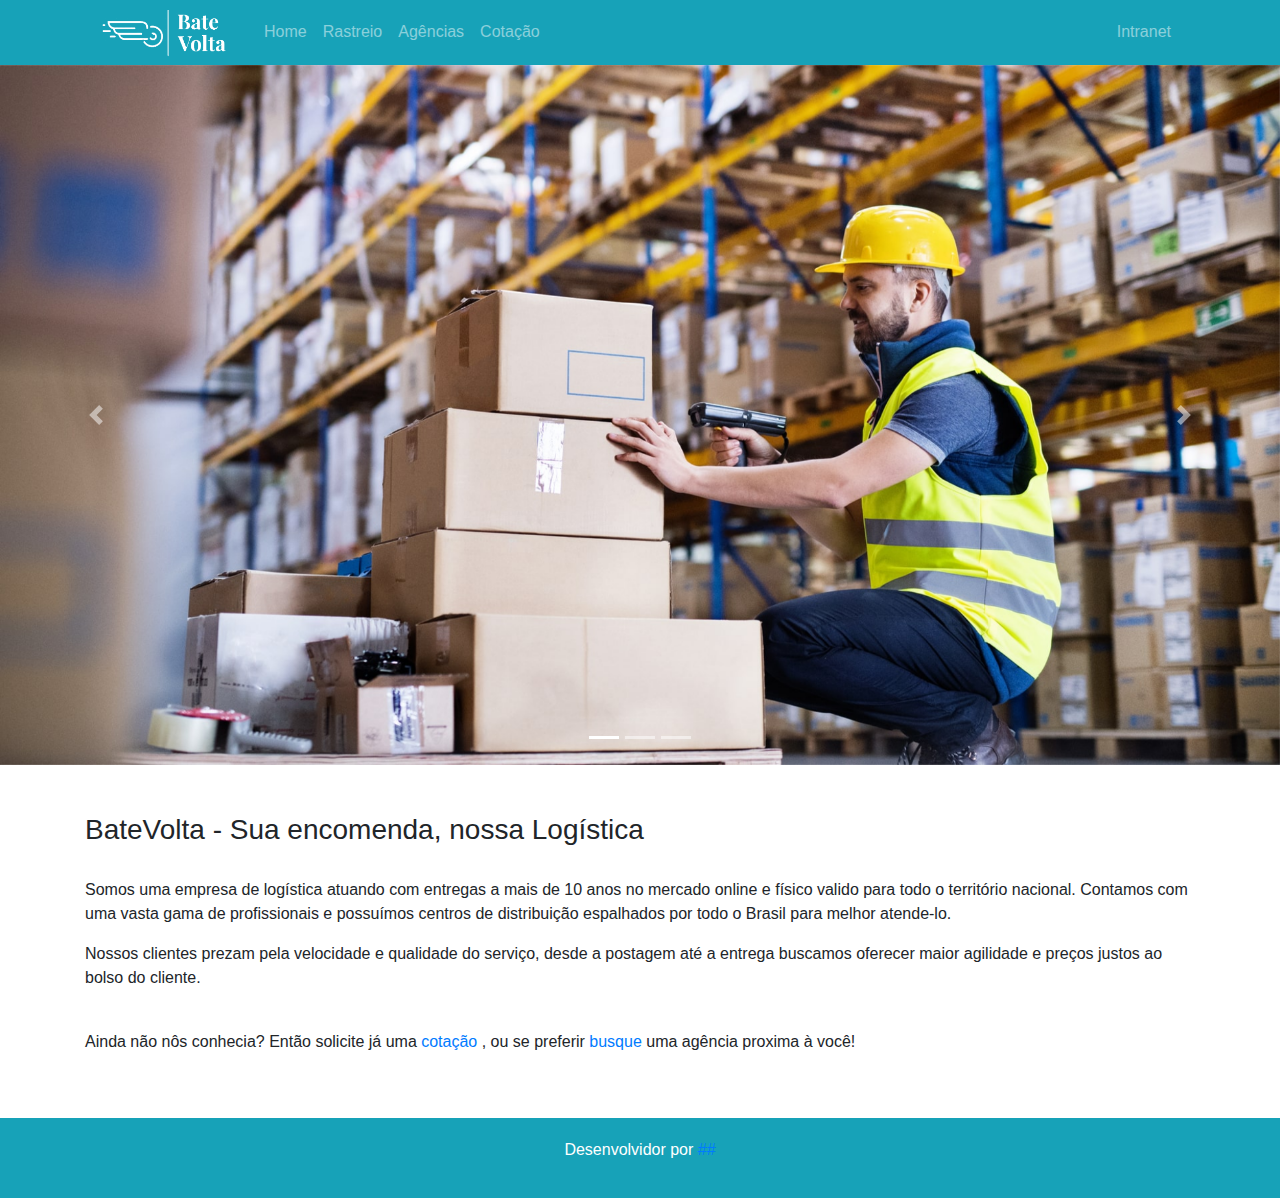
<file: index.html>
<!DOCTYPE html>
<html lang="pt-br">
    <head>
        <!-- Meta tags Obrigatórias -->
        <meta charset="utf-8">
        <meta name="viewport" content="width=device-width, initial-scale=1, shrink-to-fit=no">

        <!-- Bootstrap CSS -->
        <link rel="stylesheet" type="text/css" href="css/bootstrap.min.css"/>
        
        <script type="text/javascript" src="js/jquery-3.6.0.min.js"></script>
        <script type="text/javascript" src="js/bootstrap.bundle.min.js"></script>
        <script type="text/javascript" src="js/bootstrap.min.js"></script>

        <title>Bate Volta | Logística</title>
        <link rel="shortcut icon" type="image/icon" href="src/icon.ico" />
    </head>
   
    <body>
        <div class="bg-info">
            <div class="container">
                <nav class="navbar navbar-expand-lg navbar-dark bg-info">
                    <img style="padding-right: 25px; width: 155px;" src="src/logo.png"/>
                    <button class="navbar-toggler" type="button" data-toggle="collapse" data-target="#navbarNavDropdown" aria-controls="navbarNavDropdown" aria-expanded="false" aria-label="Alterna navegação">
                        <span class="navbar-toggler-icon"></span>
                    </button>
                    <div class="collapse navbar-collapse" id="navbarNavDropdown">
                        <ul class="navbar-nav">
                            <li class="nav-item">
                                <a class="nav-link" href="index.html">Home</a>
                            </li>
                            <li class="nav-item">
                                <a class="nav-link" href="consultaEncomenda.html">Rastreio</a>
                            </li>
                            <li class="nav-item">
                                <a class="nav-link" href="AgenciasCliente.html">Agências</a>
                            </li>
                            <li class="nav-item">
                                <a class="nav-link" href="CotacaoCliente.html">Cotação</a>
                            </li>
                        </ul>
                    </div>
                    <div class="collapse navbar-collapse justify-content-end" id="navbarNavDropdown">
                        <ul class="navbar-nav">
                            <li class="nav-item">
                                <a class="nav-link " href="index.php">Intranet</a>
                            </li>
                        </ul>
                    </div>
                </nav>
            </div>
        </div>
        <div id="carouselExampleIndicators" class="carousel slide" data-ride="carousel">
            <ol class="carousel-indicators">
              <li data-target="#carouselExampleIndicators" data-slide-to="0" class="active"></li>
              <li data-target="#carouselExampleIndicators" data-slide-to="1"></li>
              <li data-target="#carouselExampleIndicators" data-slide-to="2"></li>
            </ol>
            <div class="carousel-inner">
              <div class="carousel-item active">
                <img class="d-block w-100" src="src/img_carrousel1.jpg" style="max-height: 700px;" alt="First slide">
              </div>
              <div class="carousel-item">
                <img class="d-block w-100" src="src/img_carrousel2.jpg" style="max-height: 700px;" alt="Second slide">
              </div>
              <div class="carousel-item">
                <img class="d-block w-100" src="src/img_carrousel3.jpg" style="max-height: 700px;" alt="Third slide">
              </div>
            </div>
            <a class="carousel-control-prev" href="#carouselExampleIndicators" role="button" data-slide="prev">
              <span class="carousel-control-prev-icon" aria-hidden="true"></span>
              <span class="sr-only">Previous</span>
            </a>
            <a class="carousel-control-next" href="#carouselExampleIndicators" role="button" data-slide="next">
              <span class="carousel-control-next-icon" aria-hidden="true"></span>
              <span class="sr-only">Next</span>
            </a>
          </div>

          <div class="container">
            <br><br>
            <h3> BateVolta - Sua encomenda, nossa Logística</h3>
            <br>
            <p>Somos uma empresa de logística atuando com entregas a mais de 10 anos no mercado online e físico valido para todo o território nacional. Contamos com uma vasta gama de profissionais e possuímos
              centros de distribuição espalhados por todo o Brasil para melhor atende-lo.
            </p>
            <p>
              Nossos clientes prezam pela velocidade e qualidade do serviço, desde a postagem até a entrega buscamos oferecer maior agilidade e preços justos ao bolso do cliente.
            </p>
            <br>
            <p>Ainda não nôs conhecia? Então solicite já uma <a href="CotacaoCliente.html">cotação </a>, ou se preferir <a href="AgenciasCliente.html">busque </a> uma agência proxima à você!</p>
            <br>
            <br>
          </div>
        <footer style="position: static; bottom: 0; width: 100%;" class="navbar-fixed-bottom text-white bg-info text-center">
            <div style="padding: 20px 0px 20px 0px;" class="container">
              <p>Desenvolvidor por <a href="https://getbootstrap.com/">##</a></p>
            </div>
        </footer>
    </body>
</html>
</file>
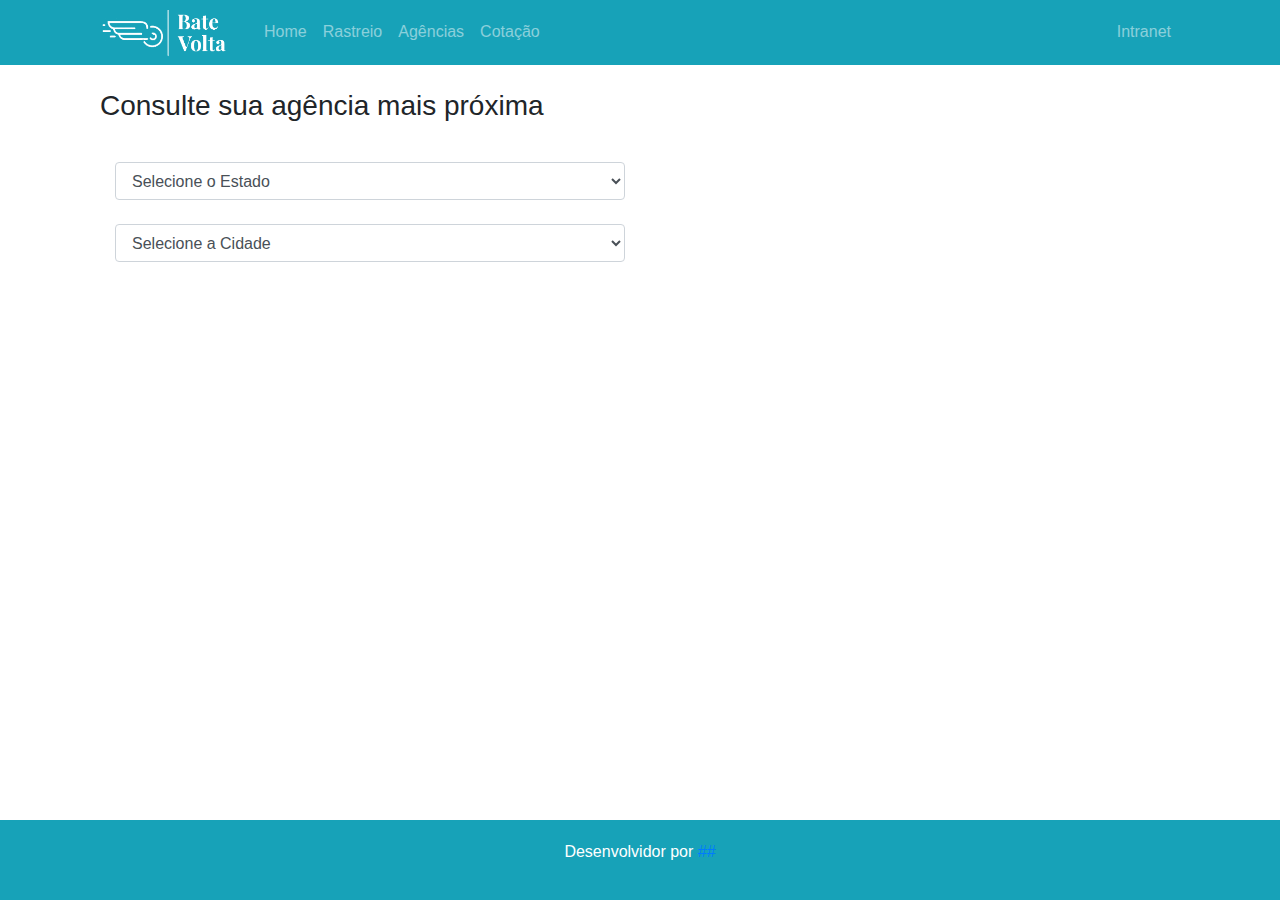
<file: AgenciasCliente.html>
<!DOCTYPE html>
<html lang="pt-br">
    <head>
        <!-- Meta tags Obrigatórias -->
        <meta charset="utf-8">
        <meta name="viewport" content="width=device-width, initial-scale=1, shrink-to-fit=no">

        <!-- Bootstrap CSS -->
        <link rel="stylesheet" type="text/css" href="css/bootstrap.min.css"/>
        
        <script type="text/javascript" src="js/jquery-3.6.0.min.js"></script>
        <script type="text/javascript" src="js/bootstrap.bundle.min.js"></script>
        <script type="text/javascript" src="js/bootstrap.min.js"></script>

        <title>Bate Volta | Logística</title>
        <link rel="shortcut icon" type="image/icon" href="src/icon.ico" />
    </head>
    <script>
        $(document).ready(function(){
            
            var estadosJSON ;

            //Carregando o objeto JSON com os estados e cidades
            $.getJSON("src/estados-cidades.json", function(respostaJSON){           
                estadosJSON = respostaJSON;
            });

            //Carregando as cidades
            $('#selEstado').change(function (){
                var numeroSigla = $('#selEstado :selected').val();

                var cidades = estadosJSON.estados[numeroSigla].cidades;

                $('#selCidade').children('option:not(:first)').remove(); //Removendo todos os options, com excessão do primeiro

                //inserindo-os novamente, mas atualizados
                for (var i = 0; i < cidades.length ; i++){
                    $('#selCidade').append('<option value= "'+ cidades[i] + '" > ' + cidades[i] + ' </option> '); //Inserindo os novos options
                }

            });
           

            //Recebendo a pesquisa das agencias e mostrando na tela
            $('#selCidade').change(function(e){
                var numeroSigla = $('#selEstado :selected').val(); //indice do estado
                var cidade = $('#selCidade :selected').val(); //recebendo a cidade selecionada
                var estado = estadosJSON.estados[numeroSigla].sigla; //recebendo o nome do estado

                $.post('buscarAgencias.php', {
                    estado:estado,
                    cidade:cidade
                    }, function(pesquisaStr){

                        var agencias = JSON.parse(pesquisaStr);

                        //for de impressão de valores 
                        //TITULO
                        //  Endereço
                        //  Contato

                        var elemento = document.getElementById("carregarSedes");
                        $('#carregarSedes').children('h3,p').remove(); //limpando as pesquisas realizadas
                        for (var i=0; i < agencias.length; i++){
                            elemento.innerHTML += '<h3 style="color:#17a2b8!important;opacity:60%">'+ agencias[i].nome +"</h3>";
                            elemento.innerHTML += '<p style="margin-left:1em;">' + agencias[i].rua + ', '+ agencias[i].numero +', ' + agencias[i].bairro + ', CEP: '+ agencias[i].cep + ', '+ agencias[i].cidade +', '+ estadosJSON.estados[numeroSigla].sigla +'</p>';
                            elemento.innerHTML += '<p style="margin-left:1em;">Tel: ' + agencias[i].telefone + ' | email: '+ agencias[i].email +' | site: ' + agencias[i].site +'</p><br>';
                        }

                    });
            });

        });
    
    </script>


    <body>
        <div class="bg-info">
            <div class="container">
                <nav class="navbar navbar-expand-lg navbar-dark bg-info">
                    <img style="padding-right: 25px; width: 155px;" src="src/logo.png"/>
                    <button class="navbar-toggler" type="button" data-toggle="collapse" data-target="#navbarNavDropdown" aria-controls="navbarNavDropdown" aria-expanded="false" aria-label="Alterna navegação">
                        <span class="navbar-toggler-icon"></span>
                    </button>
                    <div class="collapse navbar-collapse" id="navbarNavDropdown">
                        <ul class="navbar-nav">
                            <li class="nav-item">
                                <a class="nav-link" href="index.html">Home</a>
                            </li>
                            <li class="nav-item">
                                <a class="nav-link" href="consultaEncomenda.html">Rastreio</a>
                            </li>
                            <li class="nav-item">
                                <a class="nav-link" href="AgenciasCliente.html">Agências</a>
                            </li>
                            <li class="nav-item">
                                <a class="nav-link" href="CotacaoCliente.html">Cotação</a>
                            </li>
                        </ul>
                    </div>
                    <div class="collapse navbar-collapse justify-content-end" id="navbarNavDropdown">
                        <ul class="navbar-nav">
                            <li class="nav-item">
                                <a class="nav-link " href="index.php">Intranet</a>
                            </li>
                        </ul>
                    </div>
                </nav>
            </div>
        </div>
        <div class="container" id="conteudo">
            <div class="col-md">
                <br>
                <h3 class="mb-3">Consulte sua agência mais próxima</h3>
                <br>
                <div class="col-sm-6">
                <select name="selEstado" id="selEstado" class="form-control" >
                    <option value="" >Selecione o Estado</option>                            
                                                <option value="0"> ACRE </option>
                                                <option value="1"> ALAGOAS </option>
                                                <option value="2"> AMAZONAS </option>
                                                <option value="3"> AMAPÁ </option>
                                                <option value="4"> BAHIA </option>
                                                <option value="5"> CEARÁ </option>
                                                <option value="6"> DISTRITO FEDERAL </option>
                                                <option value="7"> ESPÍRITO SANTO </option>
                                                <option value="8"> GOIÁS </option>
                                                <option value="9"> MARANHÃO </option>
                                                <option value="12"> MATO GROSSO </option>
                                                <option value="11"> MATO GROSSO DO SUL </option>
                                                <option value="10"> MINAS GERAIS </option>
                                                <option value="13"> PARÁ </option>
                                                <option value="14"> PARAÍBA </option>
                                                <option value="17"> PARANÁ </option>
                                                <option value="15"> PERNAMBUCO </option>
                                                <option value="16"> PIAUÍ </option>
                                                <option value="18"> RIO DE JANEIRO </option>
                                                <option value="19"> RIO GRANDE DO NORTE </option>
                                                <option value="22"> RIO GRANDE DO SUL </option>
                                                <option value="20"> RONDÕNIA </option>
                                                <option value="21"> RORAIMA </option>
                                                <option value="23"> SANTA CATARINA </option>
                                                <option value="25"> SÃO PAULO </option>
                                                <option value="24"> SERGIPE </option>
                                                <option value="26"> TOCANTINS </option>
                    
                </select>
                <br>
                <select id="selCidade" class="form-control">
                    <option value="" >Selecione a Cidade</option>                            
                </select>
                </div>
                <br>
                <div id="carregarSedes" class="col-sm-12"></div>
            </div>
        </div>
        <footer style="position: fixed; bottom: 0; width: 100%;" class="navbar-fixed-bottom text-white bg-info text-center">
            <div style="padding: 20px 0px 20px 0px;" class="container">
              <p>Desenvolvidor por <a href="https://getbootstrap.com/">##</a></p>
            </div>
        </footer>
    </body>
</html>
</file>
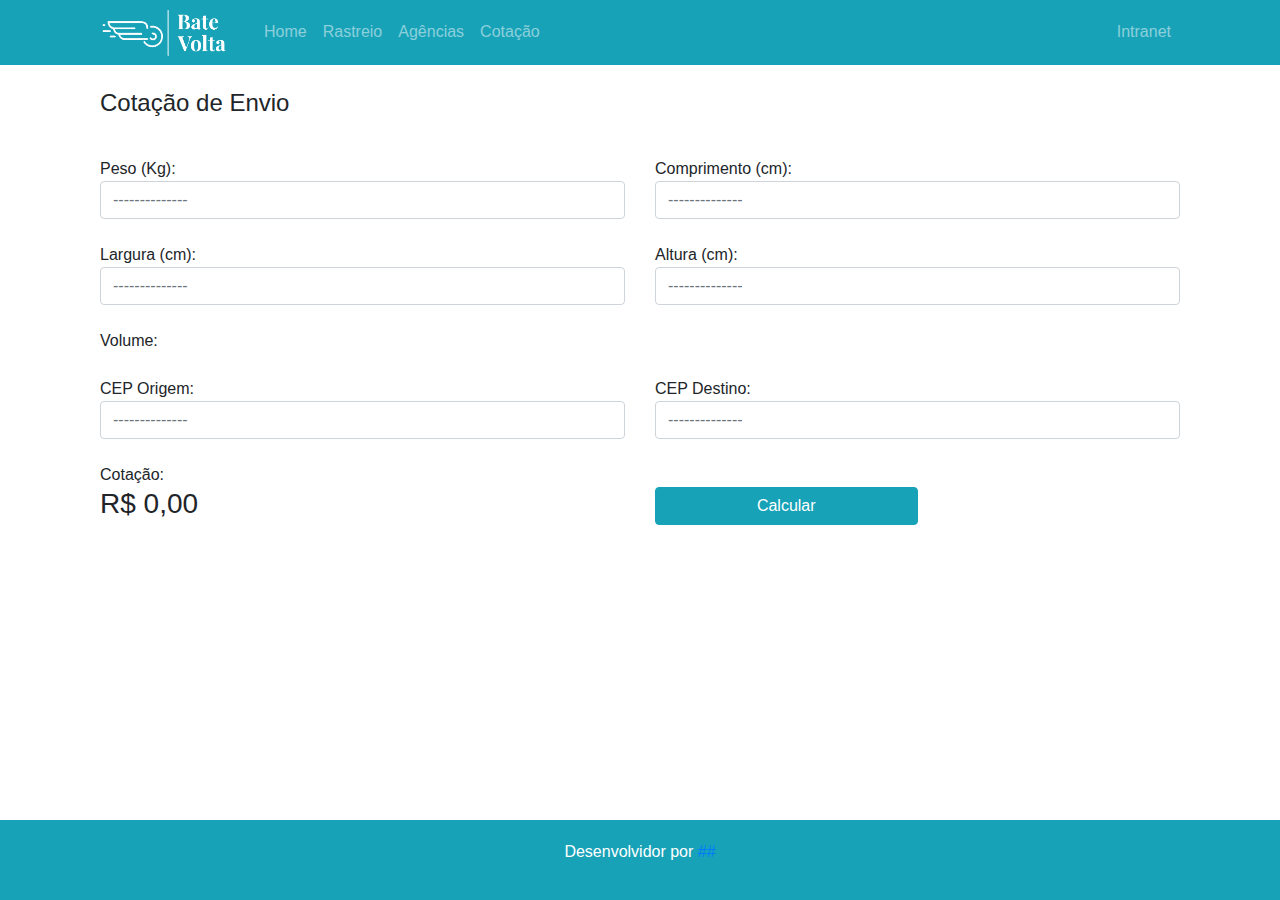
<file: CotacaoCliente.html>
<!DOCTYPE html>
<html lang="pt-br">
    <head>
        <!-- Meta tags Obrigatórias -->
        <meta charset="utf-8">
        <meta name="viewport" content="width=device-width, initial-scale=1, shrink-to-fit=no">

        <!-- Bootstrap CSS -->
        <link rel="stylesheet" type="text/css" href="css/bootstrap.min.css"/>
        
        <script type="text/javascript" src="js/jquery-3.6.0.min.js"></script>
        <script type="text/javascript" src="js/bootstrap.bundle.min.js"></script>
        <script type="text/javascript" src="js/bootstrap.min.js"></script>
        <script src="js/receberCotacao.js"></script>

        <title>Bate Volta | Logística</title>
        <link rel="shortcut icon" type="image/icon" href="src/icon.ico" />
    </head>
   
    <body>
        <div class="bg-info">
            <div class="container">
                <nav class="navbar navbar-expand-lg navbar-dark bg-info">
                    <img style="padding-right: 25px; width: 155px;" src="src/logo.png"/>
                    <button class="navbar-toggler" type="button" data-toggle="collapse" data-target="#navbarNavDropdown" aria-controls="navbarNavDropdown" aria-expanded="false" aria-label="Alterna navegação">
                        <span class="navbar-toggler-icon"></span>
                    </button>
                    <div class="collapse navbar-collapse" id="navbarNavDropdown">
                        <ul class="navbar-nav">
                            <li class="nav-item">
                                <a class="nav-link" href="index.html">Home</a>
                            </li>
                            <li class="nav-item">
                                <a class="nav-link" href="consultaEncomenda.html">Rastreio</a>
                            </li>
                            <li class="nav-item">
                                <a class="nav-link" href="AgenciasCliente.html">Agências</a>
                            </li>
                            <li class="nav-item">
                                <a class="nav-link" href="CotacaoCliente.html">Cotação</a>
                            </li>
                        </ul>
                    </div>
                    <div class="collapse navbar-collapse justify-content-end" id="navbarNavDropdown">
                        <ul class="navbar-nav">
                            <li class="nav-item">
                                <a class="nav-link " href="index.php">Intranet</a>
                            </li>
                        </ul>
                    </div>
                </nav>
            </div>
        </div>
        <div class="container">
            <div class="col-md">
                <br>
                <h4 class="mb-3">Cotação de Envio</h4>
                <br>
                <form>
                    <fieldset>
                        <div class="row g-5">
                                    <div class="col-sm-6">
                                    <a class="my-4">Peso (Kg):</a><br>
                                    <input class="form-control" placeholder="--------------" type="text" id="peso"><br>
                                    </div>
                                    <div class="col-sm-6">
                                    <a class="my-4">Comprimento (cm):</a><br>
                                    <input class="form-control" placeholder="--------------" type="id" id="comprimento"><br>
                                    </div>
                                    <div class="col-sm-6">
                                    <a class="my-4">Largura (cm):</a><br>
                                    <input class="form-control" placeholder="--------------" type="text" id="largura"><br>
                                    </div>
                                    <div class="col-sm-6">
                                    <a class="my-4">Altura (cm):</a><br>
                                    <input class="form-control" placeholder="--------------" type="text" id="altura"><br>
                                    </div>
                                    <div class="col-sm-6">
                                    <a class="my-4">Volume:</a><br>
                                    <a class="my-4" id="volume"></a><br>
                                    </div>
                            </div>
                        <div class="row g-5">
                            <div class="col-sm-6">
                            <a class="my-4">CEP Origem:</a><br>
                            <input class="form-control" placeholder="--------------" type="text" id="cep1"><br>
                            </div>
                            <div class="col-sm-6">
                            <a class="my-4">CEP Destino:</a><br>
                            <input class="form-control" placeholder="--------------" type="text" id="cep2"><br>
                            </div>
                            
                        </div>
                        <div class="row g-5">
                            <div class="col-sm-6">
                            <a class="my-4">Cotação:</a><br>
                            <a class="my-4" id="cotacao"><h3>R$ 0,00</h3></a>
                            </div>
                            <div class="col-sm-6"><br>
                                <button class="w-50 btn btn-primary btn-info" id="but_calcular1">Calcular</button><br>
                            </div>
                        </div>
                        

                    </fieldset>
                </form>
                
             </div> 
        </div>
        <footer style="position: fixed; bottom: 0; width: 100%;" class="navbar-fixed-bottom text-white bg-info text-center">
            <div style="padding: 20px 0px 20px 0px;" class="container">
              <p>Desenvolvidor por <a href="https://getbootstrap.com/">##</a></p>
            </div>
        </footer>
    </body>
</html>
</file>
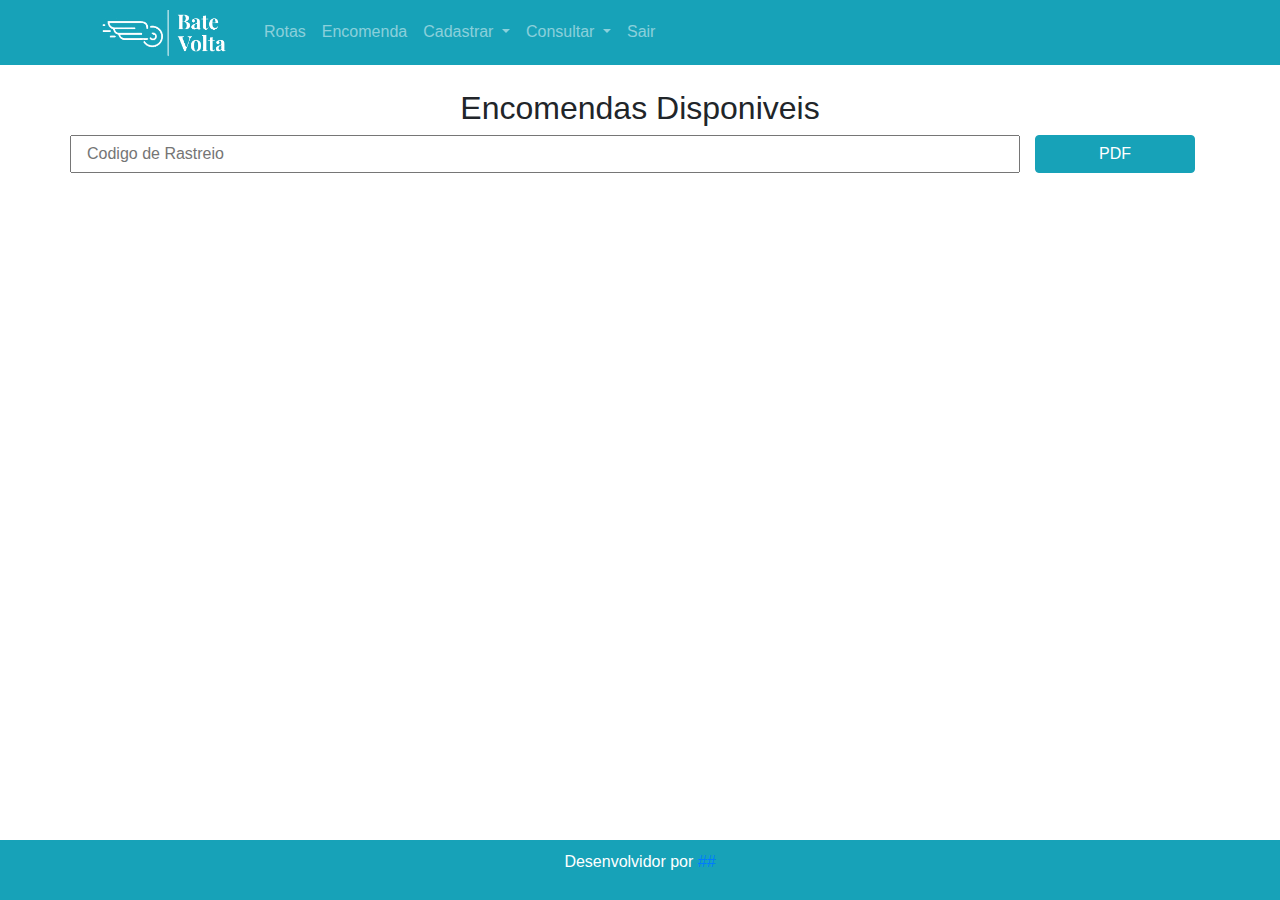
<file: pdf/BuscaCodigoPDF.html>
<!DOCTYPE html>
<html lang="pt-br">
    <head>
        <!-- Meta tags Obrigatórias -->
        <meta charset="utf-8">
        <meta name="viewport" content="width=device-width, initial-scale=1, shrink-to-fit=no">

        <!-- Bootstrap CSS -->
        <link rel="stylesheet" type="text/css" href="../css/bootstrap.min.css"/>

        <script type="text/javascript" src="../js/jquery-3.6.0.min.js"></script>
        <script type="text/javascript" src="../js/bootstrap.bundle.min.js"></script>
        <script type="text/javascript" src="../js/bootstrap.min.js"></script>
        <script src="../js/receberCotacao.js"></script>
        <script type="text/javascript" src="../js/script.js"></script>

        <title>Bate Volta | Logística</title>
        <link rel="shortcut icon" type="image/icon" href="src/icon.ico" />
    </head>

    <body>
        <div class="bg-info">
            <div class="container">
                <nav class="navbar navbar-expand-lg navbar-dark bg-info">
                    <a href="template.php"><img style="padding-right: 25px; width: 155px;" src="../src/logo.png"/></a>
                    <button class="navbar-toggler" type="button" data-toggle="collapse" data-target="#navbarNavDropdown" aria-controls="navbarNavDropdown" aria-expanded="false" aria-label="Alterna navegação">
                        <span class="navbar-toggler-icon"></span>
                    </button>
                    <div class="collapse navbar-collapse" id="navbarNavDropdown">
                        <ul class="navbar-nav">
                        <li class="nav-item">
                            <a class="nav-link" href="#">Rotas</a>
                        </li>
                        <li class="nav-item">
                            <a class="nav-link" href="cadastro.php">Encomenda</a>
                        </li>
                        <li class="nav-item dropdown">
                            <a class="nav-link dropdown-toggle" href="#" id="navbarDropdownMenuLink" role="button" data-toggle="dropdown" aria-haspopup="true" aria-expanded="false">
                            Cadastrar
                            </a>
                            <div class="dropdown-menu" aria-labelledby="navbarDropdownMenuLink">
                            <a class="dropdown-item" href="#">Funcionario</a>
                            <a class="dropdown-item" href="#">Sede</a>
                            <a class="dropdown-item" href="atualizarPrecos.php">Preço</a>
                            </div>
                        </li>
                        <li class="nav-item dropdown">
                            <a class="nav-link dropdown-toggle" href="#" id="navbarDropdownMenuLink" role="button" data-toggle="dropdown" aria-haspopup="true" aria-expanded="false">
                            Consultar
                            </a>
                            <div class="dropdown-menu" aria-labelledby="navbarDropdownMenuLink">
                            <a class="dropdown-item" href="#">Funcionario</a>
                            <a class="dropdown-item" href="#">Sede</a>
                            <a class="dropdown-item" href="#">Rotas</a>
                            <a class="dropdown-item" href="#">Encomenda</a>
                            <a class="dropdown-item" href="cotacaoFretes.php">Cotação do frete</a>
                            </div>
                        </li>
                        <li class="nav-item">
                            <a class="nav-link" href="../logout.php" >Sair</a>
                        </li>
                        </ul>
                    </div>
                </nav>
            </div>
        </div>
        <div class="container">
        <br>
        <div class="row justify-content-md-center">
              <h2>Encomendas Disponiveis</h2>
        </div>
        <form class="" action="pdf.php" method="post">
          <div class="row justify-content-start">
            <input class="col-10" type="text" name="pdf" placeholder='Codigo de Rastreio'>
            <div class="col-2" ><input class="w-100 btn btn-primary btn-info" type="submit" value="PDF"></div>
          </div>
        </form>

        </div>
        <footer style="position: fixed; bottom: 0; width: 100%;" class="navbar-fixed-bottom text-white bg-info text-center">
            <div style="padding: 10px 0px 10px 0px;" class="container">
              <p>Desenvolvidor por <a href="https://getbootstrap.com/">##</a></p>
            </div>
        </footer>
    </body>
</html>
</file>
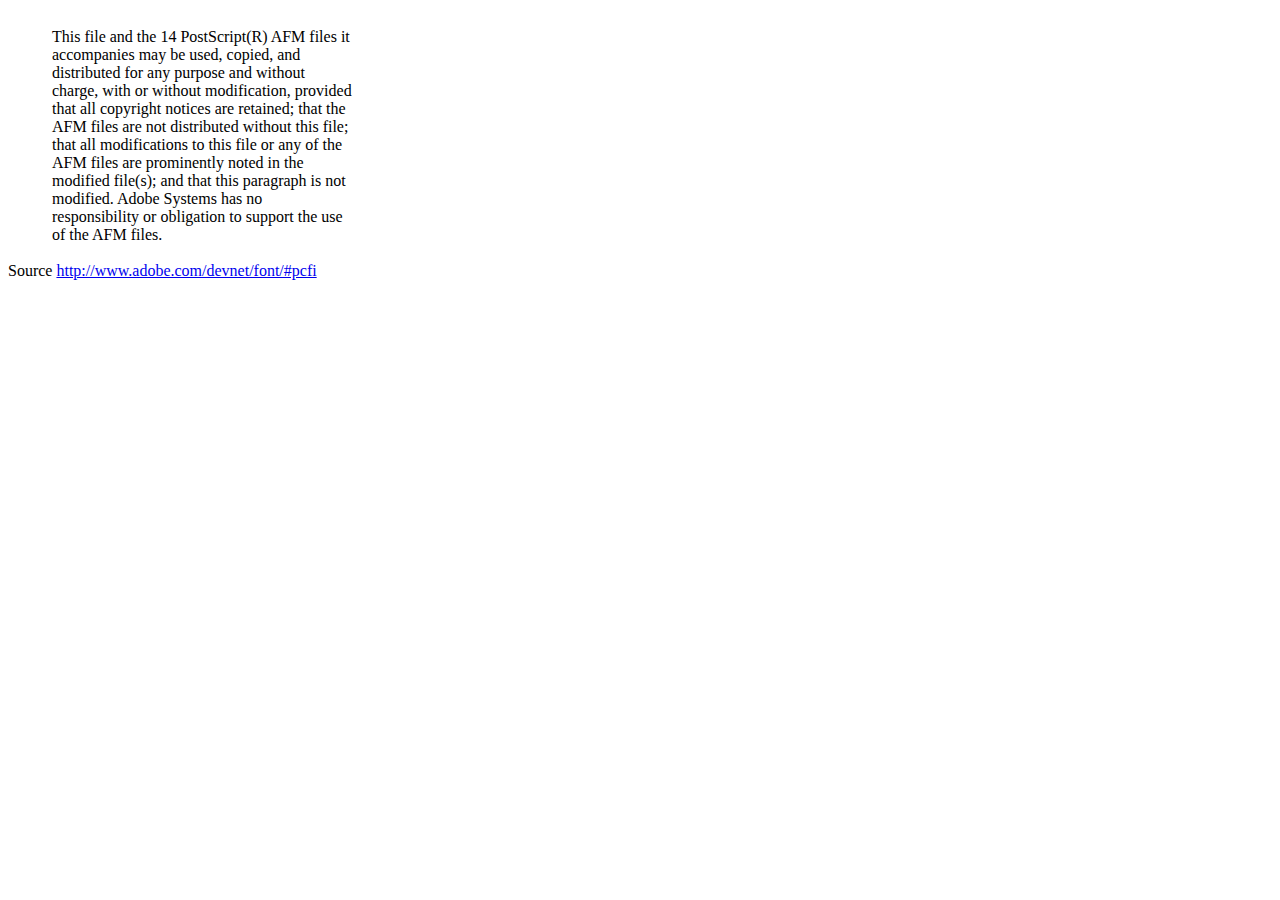
<file: pdf/dompdf/lib/fonts/mustRead.html>
<html>
	<head>
		<meta http-equiv="content-type" content="text/html;charset=iso-8859-1">
		<meta name="generator" content="Adobe GoLive 4">
		<title>Core 14 AFM Files - ReadMe</title>
	</head>
	<body bgcolor="white">
		<font color="white">or</font>
		<table border="0" cellpadding="0" cellspacing="2">
			<tr>
				<td width="40"></td>
				<td width="300">This file and the 14 PostScript(R) AFM files it accompanies may be used, copied, and distributed for any purpose and without charge, with or without modification, provided that all copyright notices are retained; that the AFM files are not distributed without this file; that all modifications to this file or any of the AFM files are prominently noted in the modified file(s); and that this paragraph is not modified. Adobe Systems has no responsibility or obligation to support the use of the AFM files. <font color="white">Col</font></td>
			</tr>
		</table>
		<p>Source <a href="http://www.adobe.com/devnet/font/#pcfi">http://www.adobe.com/devnet/font/#pcfi</a></p>
</body>
</html>
</file>
